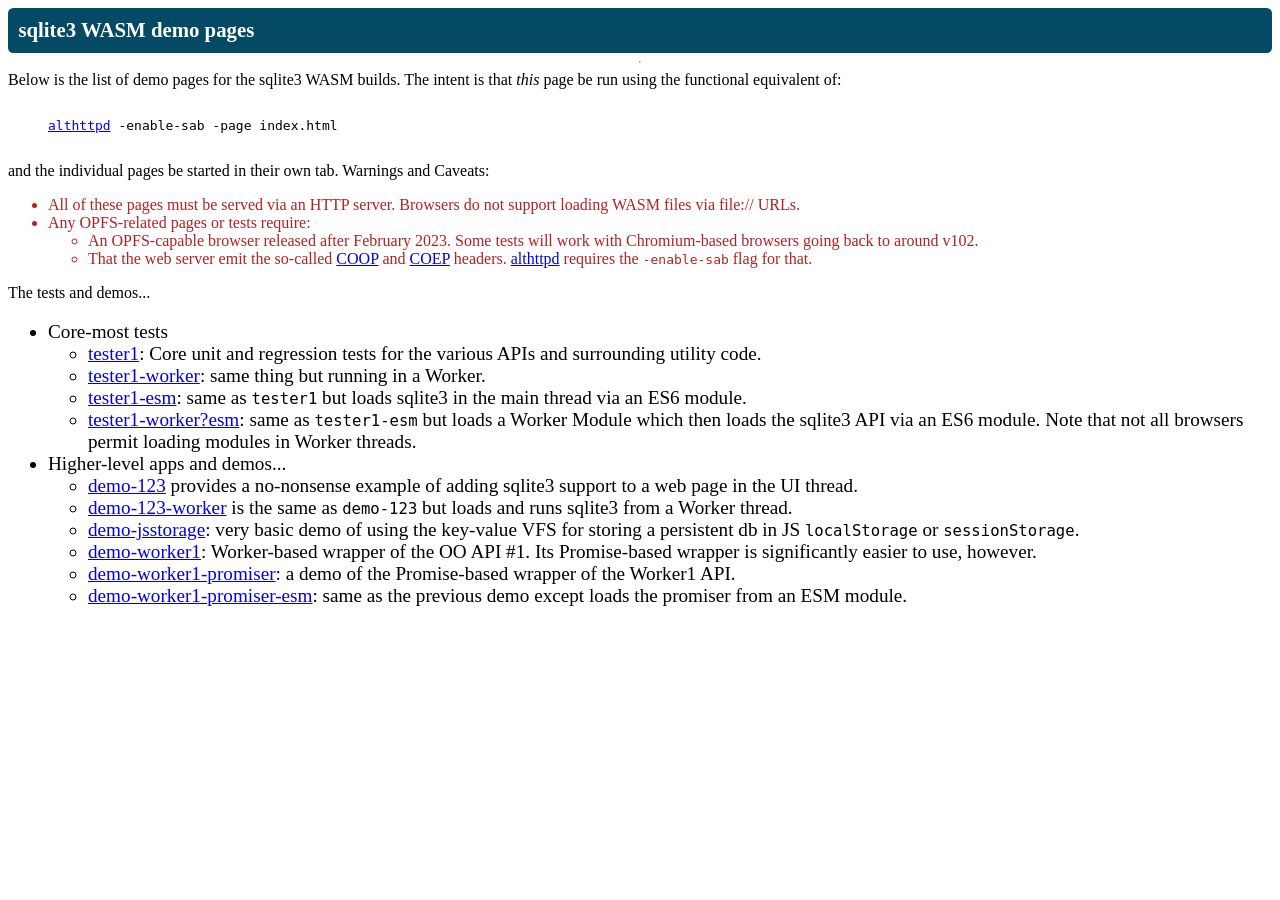
<file: sqlite-wasm-3470200/index.html>
<!doctype html>
<html lang="en-us">
  <head>
    <meta charset="utf-8">
    <meta http-equiv="Content-Type" content="text/html; charset=utf-8">
    <link rel="shortcut icon" href="data:image/x-icon;," type="image/x-icon">
    <title>sqlite3 WASM Demo Page Index</title>
  </head>
  <body>
    <style>
      body {
          display: flex;
          flex-direction: column;
          flex-wrap: wrap;
      }
      textarea {
          font-family: monospace;
      }
      header {
          font-size: 130%;
          font-weight: bold;
          background: #044a64;
          color: white;
          padding: 0.5em;
          border-radius: 0.25em;
      }
      .hidden, .initially-hidden {
          position: absolute !important;
          opacity: 0 !important;
          pointer-events: none !important;
          display: none !important;
      }
      .warning { color: firebrick; }
    </style>
    <header id='titlebar'><span>sqlite3 WASM demo pages</span></header>
    <hr>
    <div>Below is the list of demo pages for the sqlite3 WASM
      builds. The intent is that <em>this</em> page be run
      using the functional equivalent of:</div>
    <blockquote><pre><a href='https://sqlite.org/althttpd'>althttpd</a> -enable-sab -page index.html</pre></blockquote>
    <div>and the individual pages be started in their own tab.
      Warnings and Caveats:
      <ul class='warning'>
        <li>All of these pages must be served via an HTTP
          server. Browsers do not support loading WASM files via
          file:// URLs.</li>
        <li>Any OPFS-related pages or tests require:
          <ul>
            <li>An OPFS-capable browser released after February
              2023. Some tests will work with Chromium-based browsers
              going back to around v102.</li>
            <li>That the web server emit the so-called
              <a href='https://developer.mozilla.org/en-US/docs/Web/HTTP/Headers/Cross-Origin-Opener-Policy'>COOP</a>
              and
              <a href='https://developer.mozilla.org/en-US/docs/Web/HTTP/Headers/Cross-Origin-Embedder-Policy'>COEP</a>
              headers. <a href='https://sqlite.org/althttpd'>althttpd</a> requires the
              <code>-enable-sab</code> flag for that.
            </li>
          </ul>
        </li>
      </ul>
    </div>
    <div>The tests and demos...
      <ul id='test-list'>
        <li>Core-most tests
          <ul>
            <li><a href='tester1.html'>tester1</a>: Core unit and
              regression tests for the various APIs and surrounding
              utility code.</li>
            <li><a href='tester1-worker.html'>tester1-worker</a>: same thing
              but running in a Worker.</li>
            <li><a href='tester1-esm.html'>tester1-esm</a>: same as
              <code>tester1</code> but loads sqlite3 in the main thread via
              an ES6 module.
            </li>
            <li><a href='tester1-worker.html?esm'>tester1-worker?esm</a>:
              same as <code>tester1-esm</code> but loads a Worker Module which
              then loads the sqlite3 API via an ES6 module. Note that
              not all browsers permit loading modules in Worker
              threads.
            </li>
          </ul>
        </li>
        <li>Higher-level apps and demos...
          <ul>
            <li><a href='demo-123.html'>demo-123</a> provides a
              no-nonsense example of adding sqlite3 support to a web
              page in the UI thread.</li>
            <li><a href='demo-123-worker.html'>demo-123-worker</a> is
              the same as <code>demo-123</code> but loads and runs
              sqlite3 from a Worker thread.</li>
            <li><a href='demo-jsstorage.html'>demo-jsstorage</a>: very basic
              demo of using the key-value VFS for storing a persistent db
              in JS <code>localStorage</code> or <code>sessionStorage</code>.</li>
            <li><a href='demo-worker1.html'>demo-worker1</a>:
              Worker-based wrapper of the OO API #1. Its Promise-based
              wrapper is significantly easier to use, however.</li>
            <li><a href='demo-worker1-promiser.html'>demo-worker1-promiser</a>:
              a demo of the Promise-based wrapper of the Worker1 API.</li>
            <li><a href='demo-worker1-promiser-esm.html'>demo-worker1-promiser-esm</a>:
              same as the previous demo except loads the promiser from an ESM module.</li>
          </ul>
        </li>
      </ul>
    </div>
    <style>
      #test-list { font-size: 120%; }
    </style>
    <script>//Assign a distinct target tab name for each test page...
      document.querySelectorAll('a').forEach(function(e){
          e.target = e.href;
      });
    </script>
  </body>
</html>
</file>
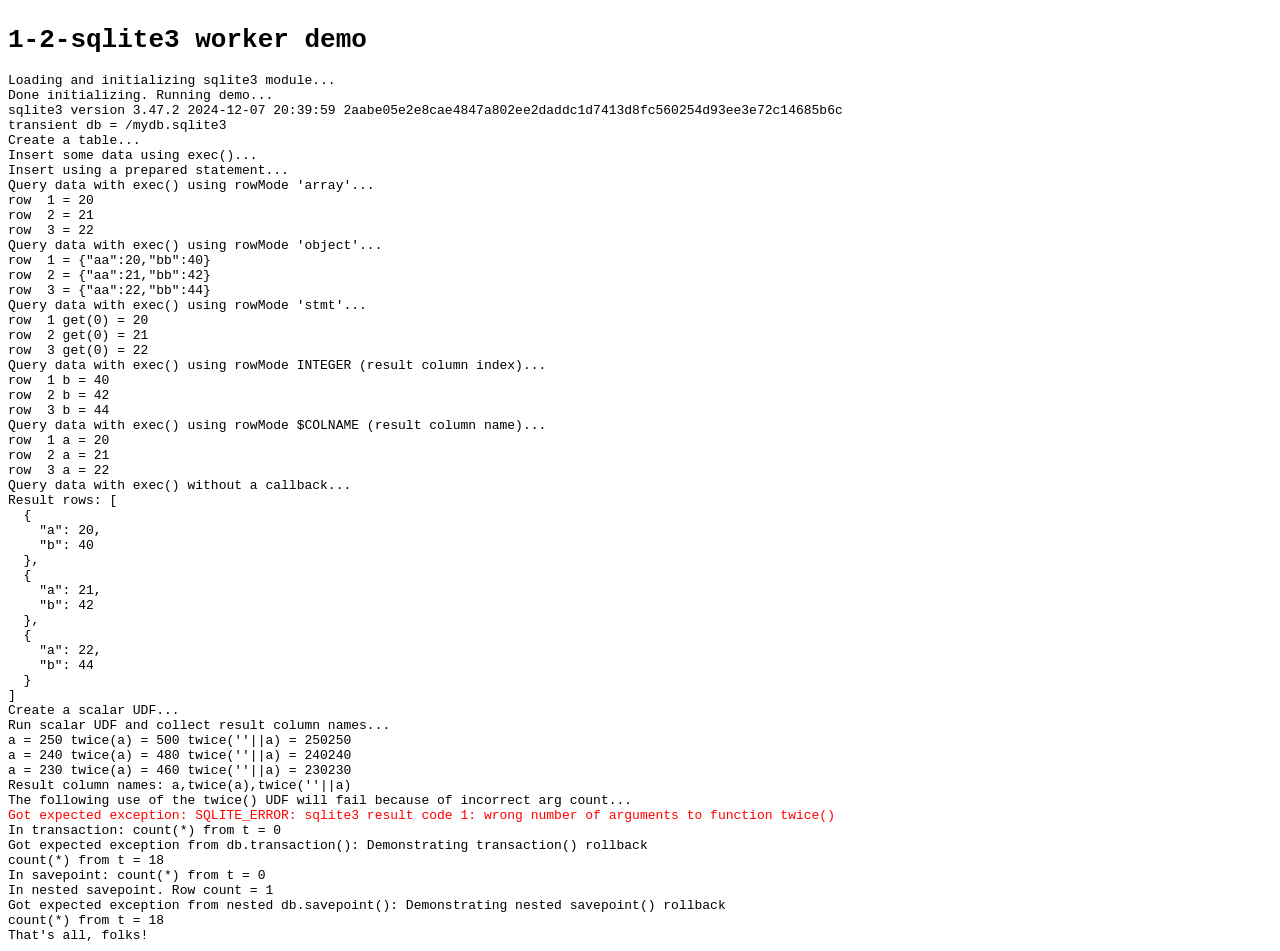
<file: sqlite-wasm-3470200/demo-123-worker.html>
<!doctype html>
<html lang="en-us">
  <head>
    <meta charset="utf-8">
    <meta http-equiv="Content-Type" content="text/html; charset=utf-8">
    <link rel="shortcut icon" href="data:image/x-icon;," type="image/x-icon">
    <title>Hello, sqlite3</title>
    <style>
      .warning, .error {color: red}
      .error {background-color: yellow}
      body {
          display: flex;
          flex-direction: column;
          font-family: monospace;
          white-space: break-spaces;
      }
    </style>
  </head>
  <body>
    <h1>1-2-sqlite3 worker demo</h1>
    <script>(function(){
      const logHtml = function(cssClass,...args){
        const ln = document.createElement('div');
        if(cssClass) ln.classList.add(cssClass);
        ln.append(document.createTextNode(args.join(' ')));
        document.body.append(ln);
      };
      const w = new Worker("demo-123.js?sqlite3.dir=jswasm"
                           /* Note the URL argument on that name. See
                              the notes in demo-123.js (search for
                              "importScripts") for why we need
                              that. */);
      w.onmessage = function({data}){
        switch(data.type){
            case 'log':
              logHtml(data.payload.cssClass, ...data.payload.args);
              break;
            default:
              logHtml('error',"Unhandled message:",data.type);
        };
      };
    })();</script>
  </body>
</html>
</file>
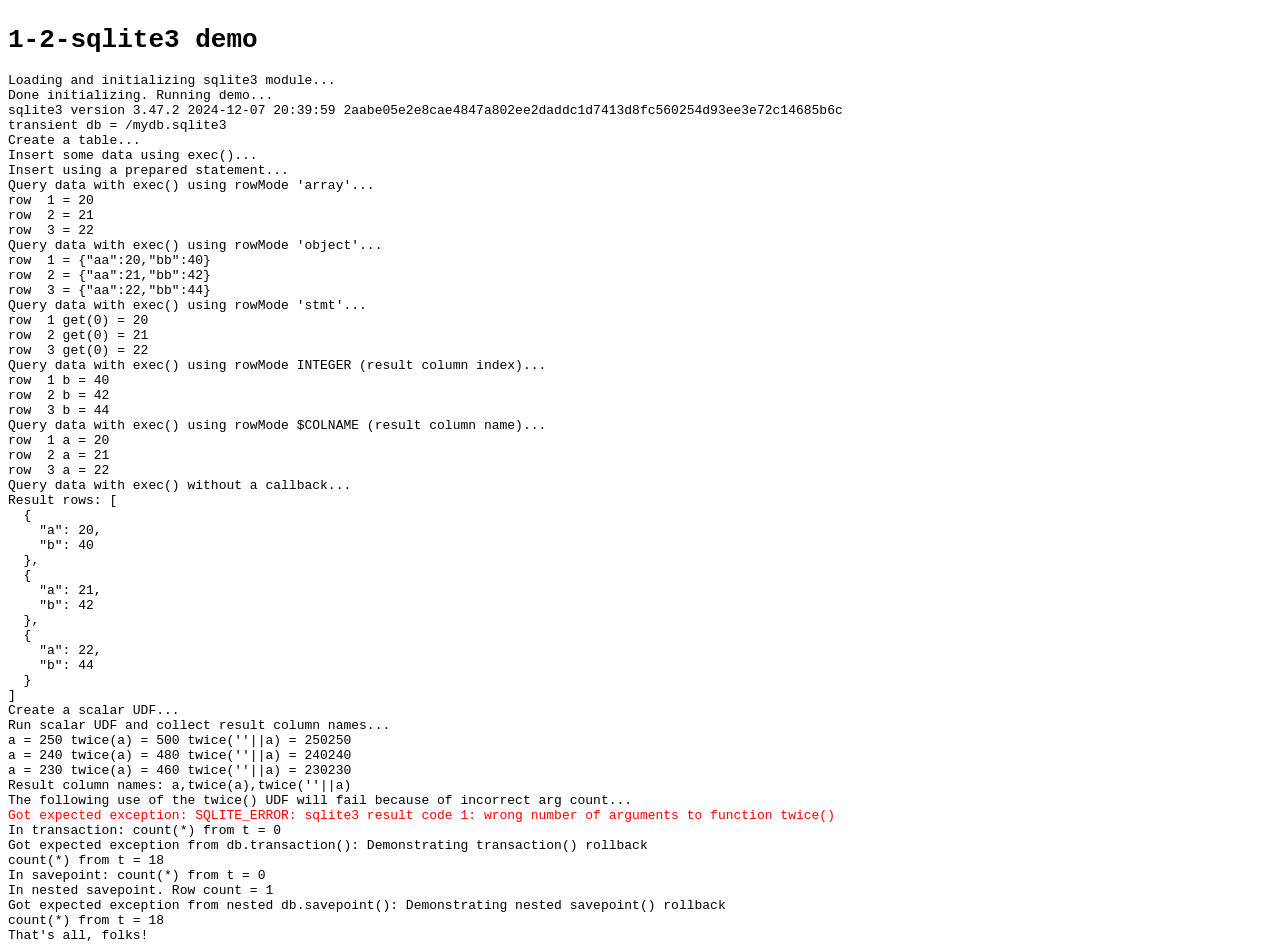
<file: sqlite-wasm-3470200/demo-123.html>
<!doctype html>
<html lang="en-us">
  <head>
    <meta charset="utf-8">
    <meta http-equiv="Content-Type" content="text/html; charset=utf-8">
    <link rel="shortcut icon" href="data:image/x-icon;," type="image/x-icon">
    <title>Hello, sqlite3</title>
    <style>
      .warning, .error {color: red}
      .error {background-color: yellow}
      body {
          display: flex;
          flex-direction: column;
          font-family: monospace;
          white-space: break-spaces;
      }
    </style>
  </head>
  <body>
    <h1>1-2-sqlite3 demo</h1>
    <script src="jswasm/sqlite3.js"></script>
    <script src="demo-123.js"></script>
  </body>
</html>
</file>
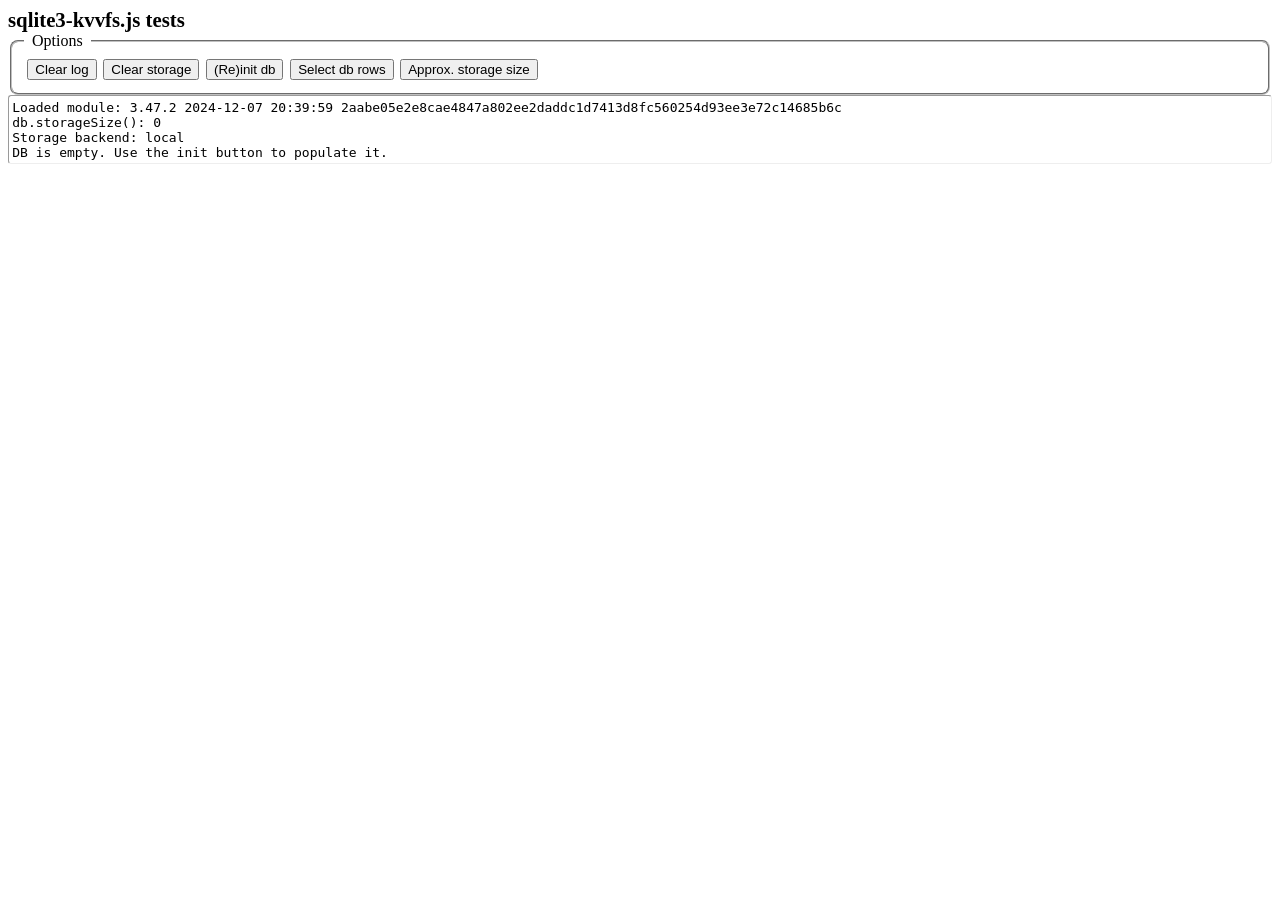
<file: sqlite-wasm-3470200/demo-jsstorage.html>
<!doctype html>
<html lang="en-us">
  <head>
    <meta charset="utf-8">
    <meta http-equiv="Content-Type" content="text/html; charset=utf-8">
    <link rel="shortcut icon" href="data:image/x-icon;," type="image/x-icon">
    <link rel="stylesheet" href="common/emscripten.css"/>
    <link rel="stylesheet" href="common/testing.css"/>
    <title>sqlite3-kvvfs.js tests</title>
  </head>
  <body>
    <header id='titlebar'><span>sqlite3-kvvfs.js tests</span></header>
    <!-- emscripten bits -->
    <figure id="module-spinner">
      <div class="spinner"></div>
      <div class='center'><strong>Initializing app...</strong></div>
      <div class='center'>
        On a slow internet connection this may take a moment.  If this
        message displays for "a long time", intialization may have
        failed and the JavaScript console may contain clues as to why.
      </div>
    </figure>
    <div class="emscripten" id="module-status">Downloading...</div>
    <div class="emscripten">
      <progress value="0" max="100" id="module-progress" hidden='1'></progress>  
    </div><!-- /emscripten bits -->
    <fieldset>
      <legend>Options</legend>
      <div class='toolbar'>
        <button id='btn-clear-log'>Clear log</button>
        <button id='btn-clear-storage'>Clear storage</button>
        <button id='btn-init-db'>(Re)init db</button>
        <button id='btn-select1'>Select db rows</button>
        <button id='btn-storage-size'>Approx. storage size</button>
      </div>
    </fieldset>
    <div id='test-output'></div>
    <style>
      .toolbar {
          display: flex;
      }
      .toolbar > * { margin: 0.25em; }
      fieldset { border-radius: 0.5em; }
    </style>
    <script src="jswasm/sqlite3.js"></script>
    <script src="common/SqliteTestUtil.js"></script>
    <script src="demo-jsstorage.js"></script>
  </body>
</html>
</file>
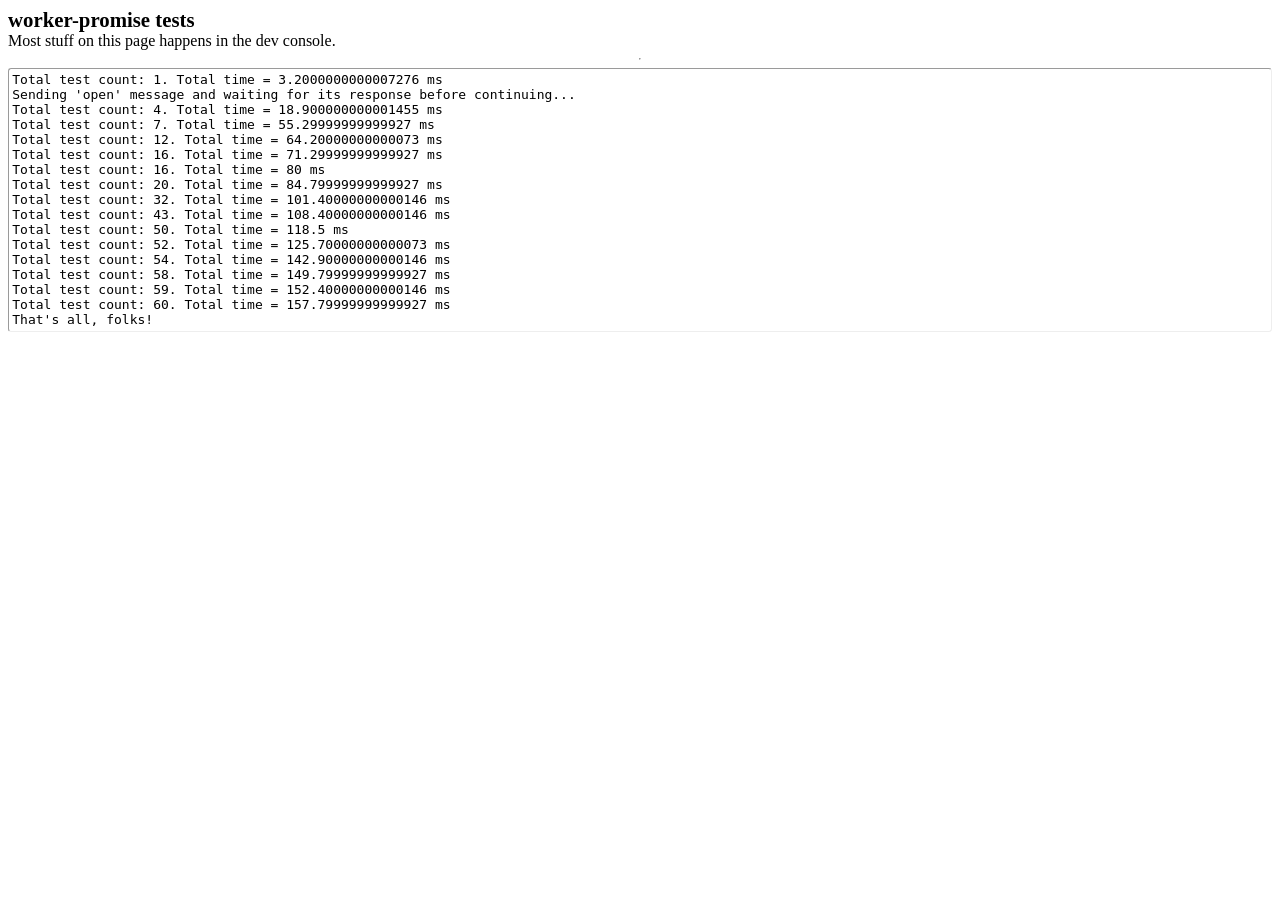
<file: sqlite-wasm-3470200/demo-worker1-promiser-esm.html>
<!doctype html>
<html lang="en-us">
  <head>
    <meta charset="utf-8">
    <meta http-equiv="Content-Type" content="text/html; charset=utf-8">
    <link rel="shortcut icon" href="data:image/x-icon;," type="image/x-icon">
    <link rel="stylesheet" href="common/emscripten.css"/>
    <link rel="stylesheet" href="common/testing.css"/>
    <title>worker-promise (via ESM) tests</title>
  </head>
  <body>
    <header id='titlebar'><span>worker-promise tests</span></header>
    <!-- emscripten bits -->
    <figure id="module-spinner">
      <div class="spinner"></div>
      <div class='center'><strong>Initializing app...</strong></div>
      <div class='center'>
        On a slow internet connection this may take a moment.  If this
        message displays for "a long time", intialization may have
        failed and the JavaScript console may contain clues as to why.
      </div>
    </figure>
    <div class="emscripten" id="module-status">Downloading...</div>
    <div class="emscripten">
      <progress value="0" max="100" id="module-progress" hidden='1'></progress>
    </div><!-- /emscripten bits -->
    <div>Most stuff on this page happens in the dev console.</div>
    <hr>
    <div id='test-output'></div>
    <script src="common/SqliteTestUtil.js"></script>
    <script src="demo-worker1-promiser.mjs" type="module"></script>
  </body>
</html>
</file>
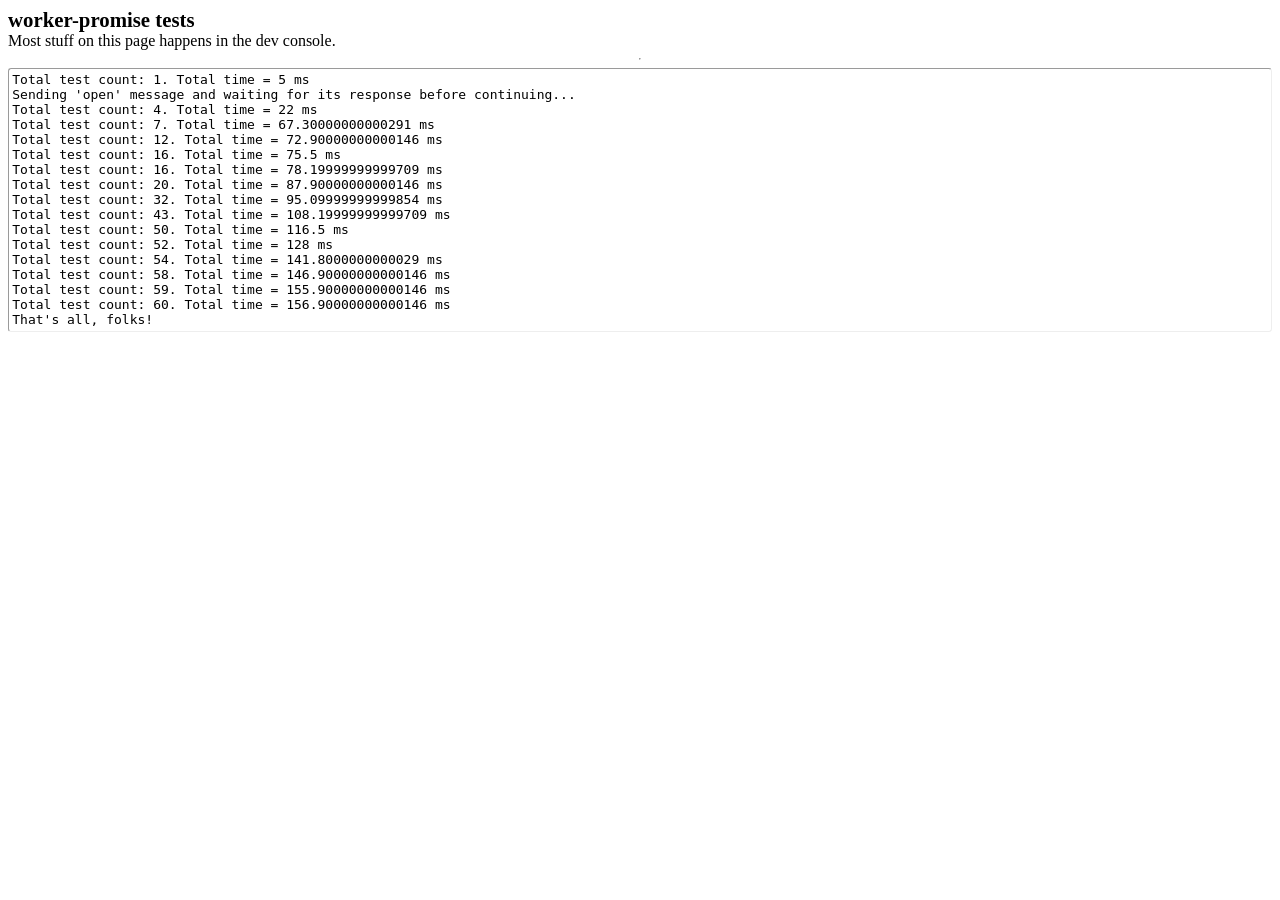
<file: sqlite-wasm-3470200/demo-worker1-promiser.html>
<!doctype html>
<html lang="en-us">
  <head>
    <meta charset="utf-8">
    <meta http-equiv="Content-Type" content="text/html; charset=utf-8">
    <link rel="shortcut icon" href="data:image/x-icon;," type="image/x-icon">
    <link rel="stylesheet" href="common/emscripten.css"/>
    <link rel="stylesheet" href="common/testing.css"/>
    <title>worker-promise tests</title>
  </head>
  <body>
    <header id='titlebar'><span>worker-promise tests</span></header>
    <!-- emscripten bits -->
    <figure id="module-spinner">
      <div class="spinner"></div>
      <div class='center'><strong>Initializing app...</strong></div>
      <div class='center'>
        On a slow internet connection this may take a moment.  If this
        message displays for "a long time", intialization may have
        failed and the JavaScript console may contain clues as to why.
      </div>
    </figure>
    <div class="emscripten" id="module-status">Downloading...</div>
    <div class="emscripten">
      <progress value="0" max="100" id="module-progress" hidden='1'></progress>
    </div><!-- /emscripten bits -->
    <div>Most stuff on this page happens in the dev console.</div>
    <hr>
    <div id='test-output'></div>
    <script src="common/SqliteTestUtil.js"></script>
    <script src="jswasm/sqlite3-worker1-promiser.js"></script>
    <script src="demo-worker1-promiser.js"></script>
  </body>
</html>
</file>
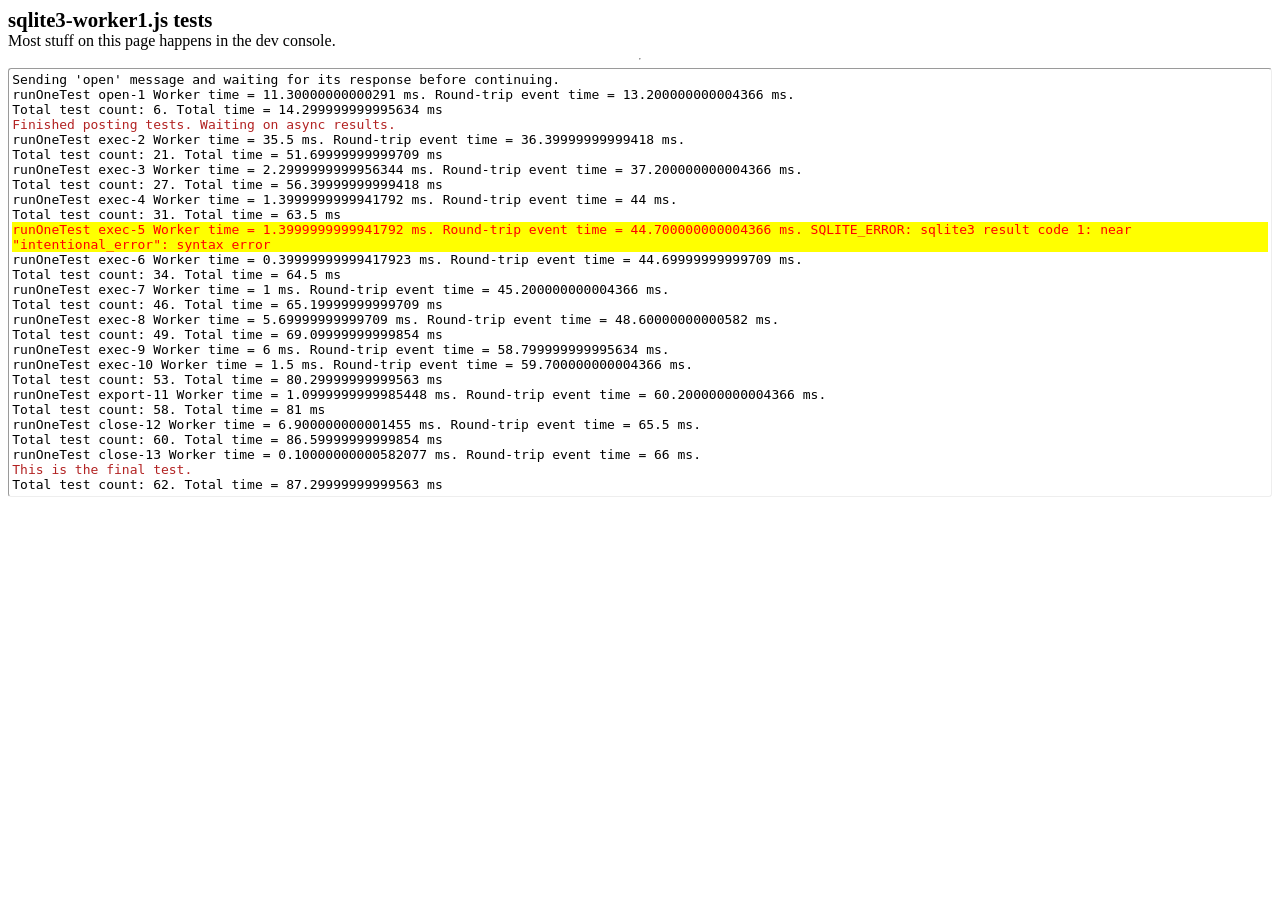
<file: sqlite-wasm-3470200/demo-worker1.html>
<!doctype html>
<html lang="en-us">
  <head>
    <meta charset="utf-8">
    <meta http-equiv="Content-Type" content="text/html; charset=utf-8">
    <link rel="shortcut icon" href="data:image/x-icon;," type="image/x-icon">
    <link rel="stylesheet" href="common/emscripten.css"/>
    <link rel="stylesheet" href="common/testing.css"/>
    <title>sqlite3-worker1.js tests</title>
  </head>
  <body>
    <header id='titlebar'><span>sqlite3-worker1.js tests</span></header>
    <!-- emscripten bits -->
    <figure id="module-spinner">
      <div class="spinner"></div>
      <div class='center'><strong>Initializing app...</strong></div>
      <div class='center'>
        On a slow internet connection this may take a moment.  If this
        message displays for "a long time", intialization may have
        failed and the JavaScript console may contain clues as to why.
      </div>
    </figure>
    <div class="emscripten" id="module-status">Downloading...</div>
    <div class="emscripten">
      <progress value="0" max="100" id="module-progress" hidden='1'></progress>  
    </div><!-- /emscripten bits -->
    <div>Most stuff on this page happens in the dev console.</div>
    <hr>
    <div id='test-output'></div>
    <script src="common/SqliteTestUtil.js"></script>
    <script src="demo-worker1.js"></script>
  </body>
</html>
</file>
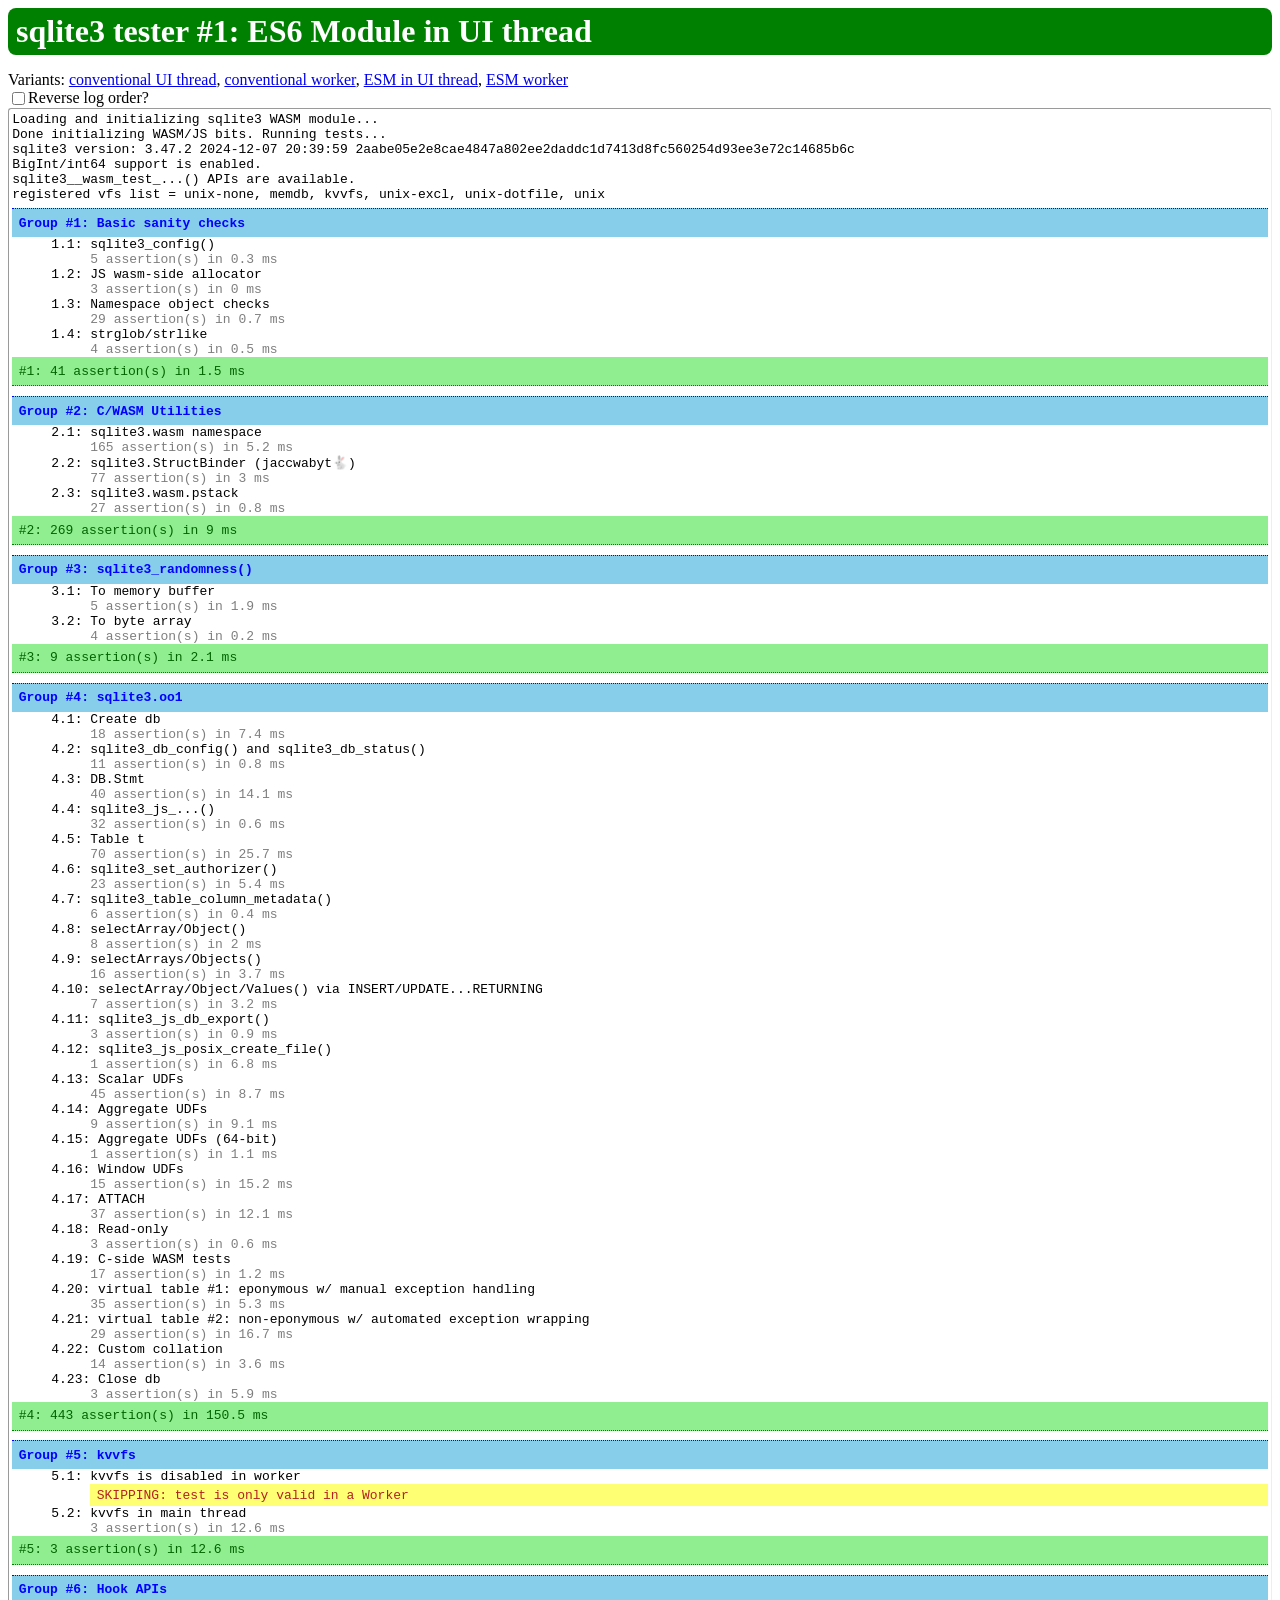
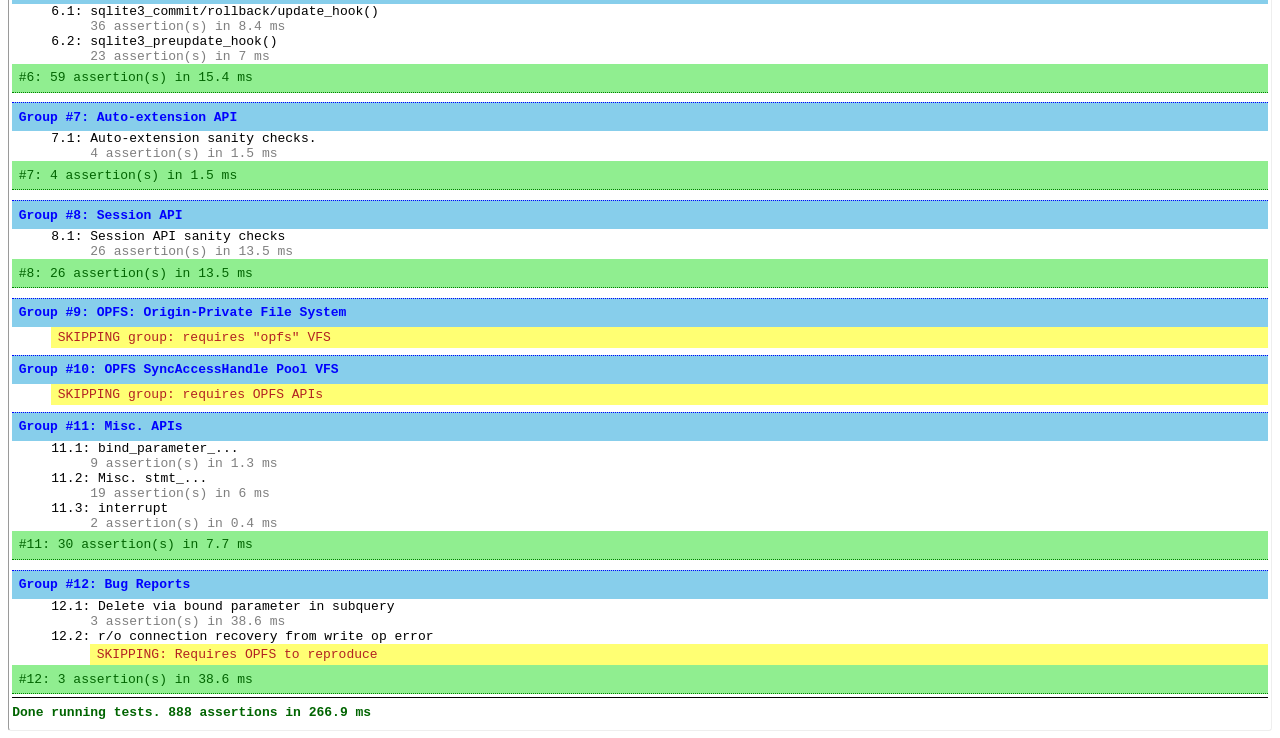
<file: sqlite-wasm-3470200/tester1-esm.html>
<!doctype html>
<html lang="en-us">
  <head>
    <meta charset="utf-8">
    <meta http-equiv="Content-Type" content="text/html; charset=utf-8">
    <link rel="shortcut icon" href="data:image/x-icon;," type="image/x-icon">
    <link rel="stylesheet" href="common/emscripten.css"/>
    <link rel="stylesheet" href="common/testing.css"/>
    <title>sqlite3 tester #1:
ES6 Module in UI thread
    </title>
    <style></style>
  </head>
  <body><h1 id='color-target'></h1>
    <div>Variants:
      <a href='tester1.html' target='tester1.html'>conventional UI thread</a>,
      <a href='tester1-worker.html' target='tester1-worker.html'>conventional worker</a>,
      <a href='tester1-esm.html' target='tester1-esm.html'>ESM in UI thread</a>,
      <a href='tester1-worker.html?esm' target='tester1-worker.html?esm'>ESM worker</a>
    </div>
    <div class='input-wrapper'>
      <input type='checkbox' id='cb-log-reverse'>
      <label for='cb-log-reverse'>Reverse log order?</label>
    </div>
    <div id='test-output'></div>
    <script>(function(){
      document.querySelector('h1').innerHTML =
        document.querySelector('title').innerHTML;
    })();</script>
    <script src="tester1.mjs" type="module"></script>
  </body>
</html>
</file>
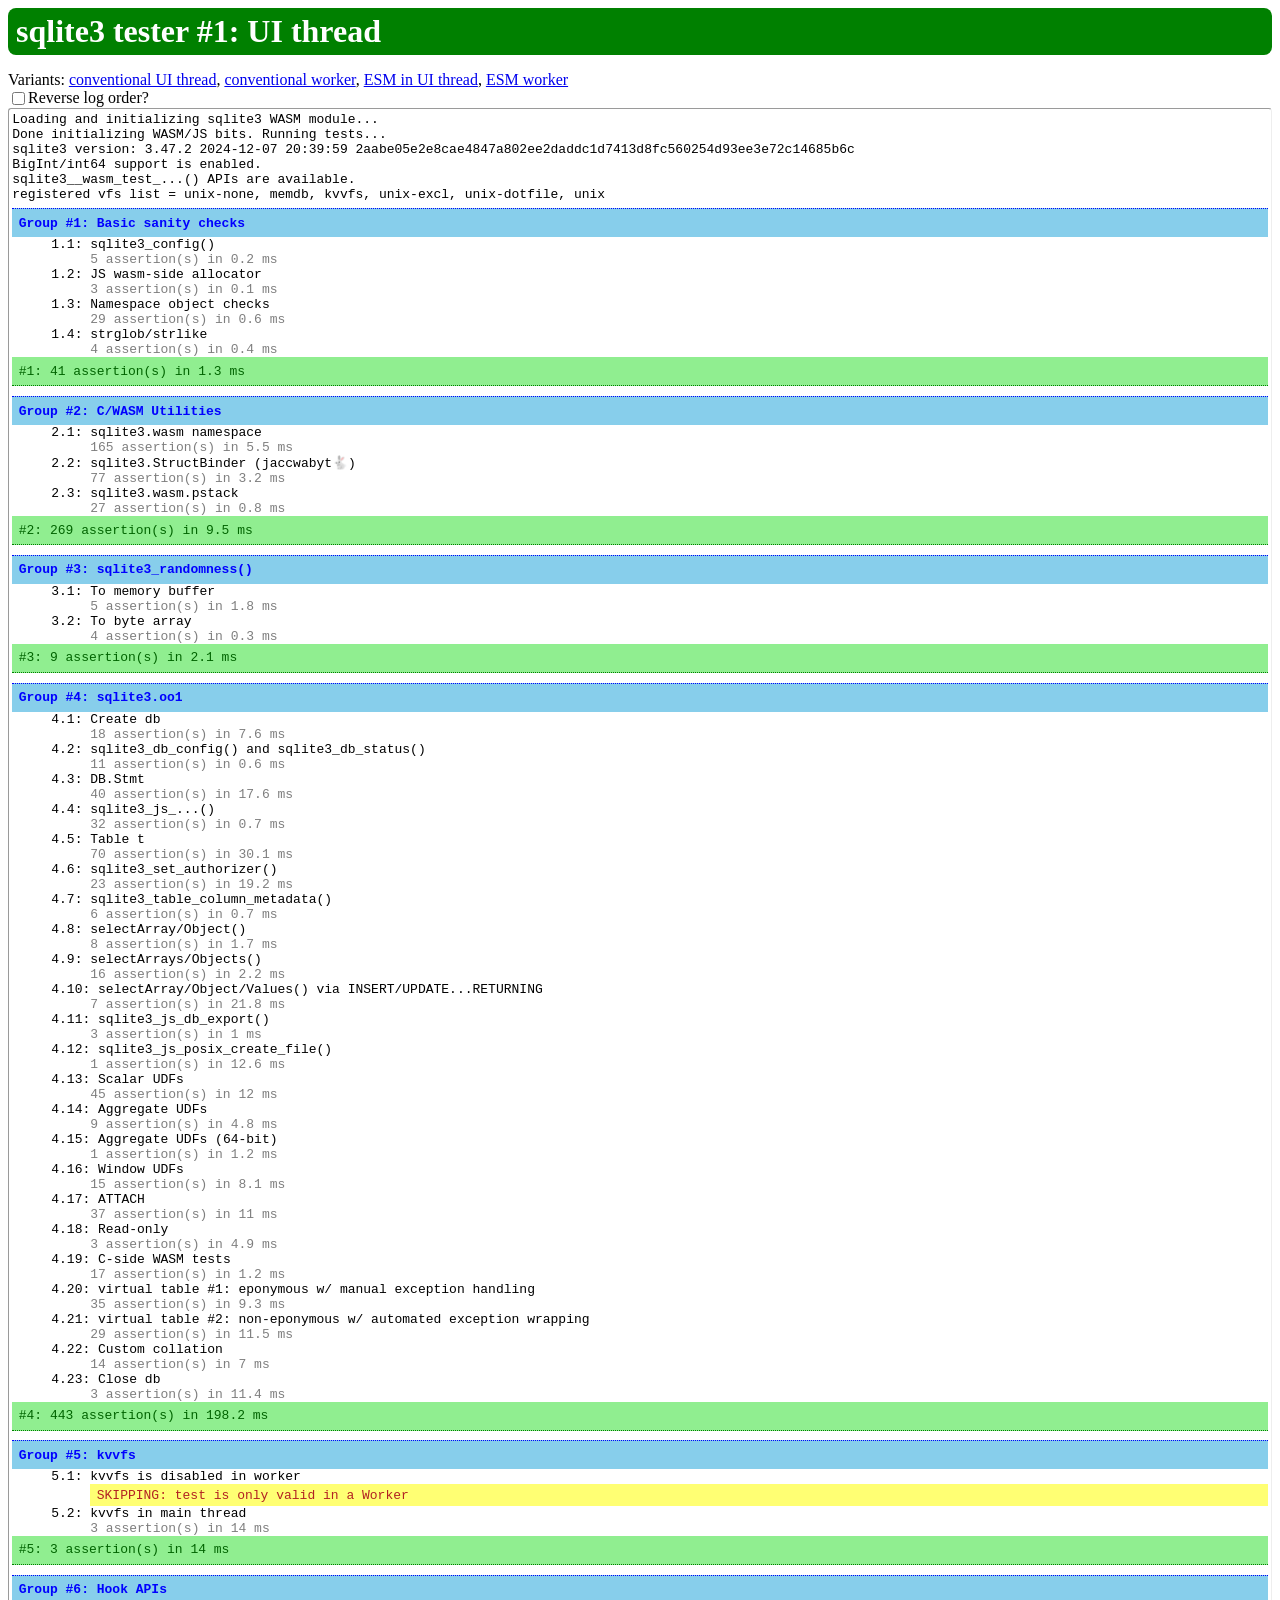
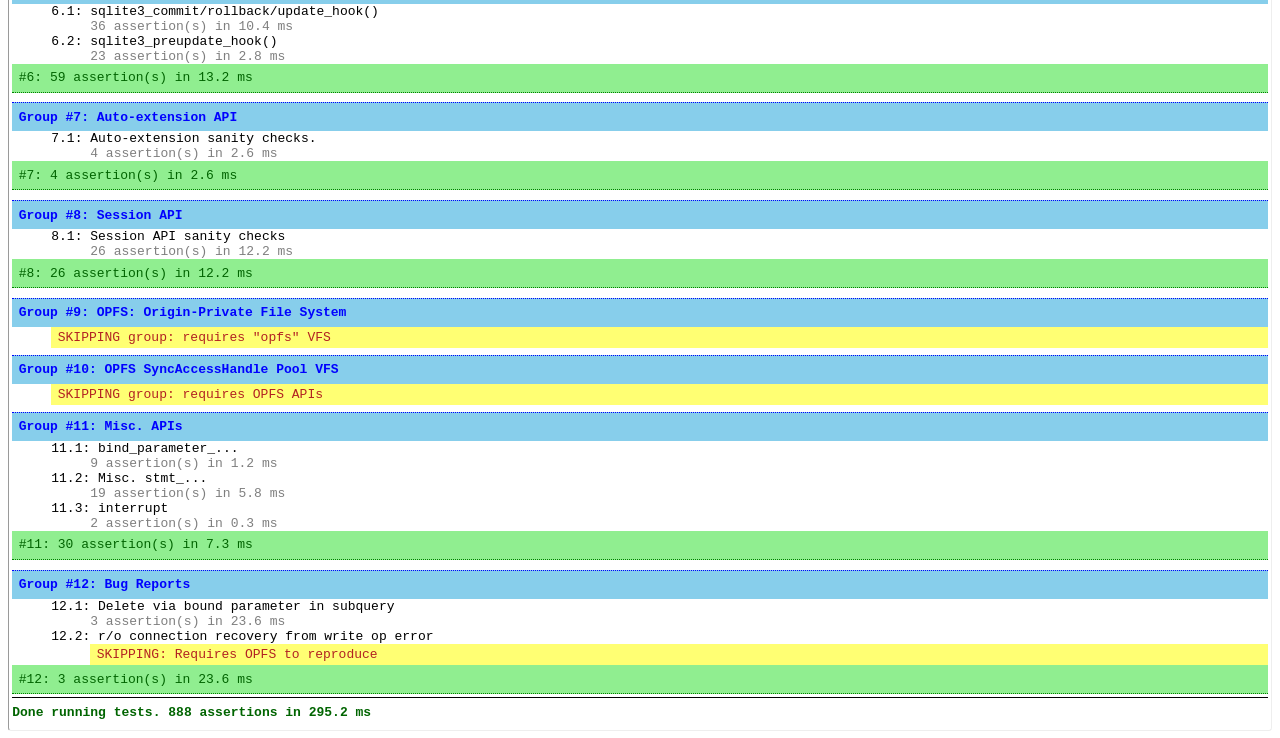
<file: sqlite-wasm-3470200/tester1.html>
<!doctype html>
<html lang="en-us">
  <head>
    <meta charset="utf-8">
    <meta http-equiv="Content-Type" content="text/html; charset=utf-8">
    <link rel="shortcut icon" href="data:image/x-icon;," type="image/x-icon">
    <link rel="stylesheet" href="common/emscripten.css"/>
    <link rel="stylesheet" href="common/testing.css"/>
    <title>sqlite3 tester #1:
UI thread
    </title>
    <style></style>
  </head>
  <body><h1 id='color-target'></h1>
    <div>Variants:
      <a href='tester1.html' target='tester1.html'>conventional UI thread</a>,
      <a href='tester1-worker.html' target='tester1-worker.html'>conventional worker</a>,
      <a href='tester1-esm.html' target='tester1-esm.html'>ESM in UI thread</a>,
      <a href='tester1-worker.html?esm' target='tester1-worker.html?esm'>ESM worker</a>
    </div>
    <div class='input-wrapper'>
      <input type='checkbox' id='cb-log-reverse'>
      <label for='cb-log-reverse'>Reverse log order?</label>
    </div>
    <div id='test-output'></div>
    <script>(function(){
      document.querySelector('h1').innerHTML =
        document.querySelector('title').innerHTML;
    })();</script>
    <script src="jswasm/sqlite3.js"></script>
    <script src="tester1.js"></script>
  </body>
</html>
</file>
<file: sqlite-wasm-3470200/common/emscripten.css>
/* emscripten-related styling, used during the module load/intialization processes... */
.emscripten { padding-right: 0; margin-left: auto; margin-right: auto; display: block; }
div.emscripten { text-align: center; }
div.emscripten_border { border: 1px solid black; }
#module-spinner { overflow: visible; }
#module-spinner > * {
    margin-top: 1em;
}
.spinner {
    height: 50px;
    width: 50px;
    margin: 0px auto;
    animation: rotation 0.8s linear infinite;
    border-left: 10px solid rgb(0,150,240);
    border-right: 10px solid rgb(0,150,240);
    border-bottom: 10px solid rgb(0,150,240);
    border-top: 10px solid rgb(100,0,200);
    border-radius: 100%;
    background-color: rgb(200,100,250);
}
@keyframes rotation {
    from {transform: rotate(0deg);}
    to {transform: rotate(360deg);}
}
</file>
<file: sqlite-wasm-3470200/common/testing.css>
body {
  display: flex;
  flex-direction: column;
  flex-wrap: wrap;
}
textarea {
    font-family: monospace;
}
header {
    font-size: 130%;
    font-weight: bold;
}
.hidden, .initially-hidden {
    position: absolute !important;
    opacity: 0 !important;
    pointer-events: none !important;
    display: none !important;
}
fieldset.options {
    font-size: 75%;
}
fieldset > legend {
    padding: 0 0.5em;
}
span.labeled-input {
    padding: 0.25em;
    margin: 0.25em 0.5em;
    border-radius: 0.25em;
    white-space: nowrap;
    background: #0002;
}
.center { text-align: center; }
.error {
    color: red;
    background-color: yellow;
}
.strong { font-weight: 700 }
.warning { color: firebrick; }
.green { color: darkgreen; }
.tests-pass { background-color: green; color: white }
.tests-fail { background-color: red; color: yellow }
.faded { opacity: 0.5; }
.group-start {
  color: blue;
  background-color: skyblue;
  font-weight: bold;
  border-top: 1px dotted blue;
  padding: 0.5em;
  margin-top: 0.5em;
}
.group-end {
  padding: 0.5em;
  margin-bottom: 0.25em;
  /*border-bottom: 1px dotted blue;*/
}
.group-end.green {
  background: lightgreen;
  border-bottom: 1px dotted green;
}
.one-test-line, .skipping-group {
  margin-left: 3em;
}
.skipping-test, .skipping-group {
  padding: 0.25em 0.5em;
  background-color: #ffff73;
}
.skipping-test {
  margin-left: 6em;
}
.one-test-summary {
  margin-left: 6em;
}
.full-test-summary {
  padding-bottom: 0.5em;
  padding-top: 0.5em;
  border-top: 1px solid black;
}
.input-wrapper {
  white-space: nowrap;
  display: flex;
  align-items: center;
}
#test-output {
  border: 1px inset;
  border-radius: 0.25em;
  padding: 0.25em;
  /*max-height: 30em;*/
  overflow: auto;
  white-space: break-spaces;
  display: flex; flex-direction: column;
  font-family: monospace;
}
#test-output.reverse {
  flex-direction: column-reverse;
}
label[for] { cursor: pointer }

h1 {
  border-radius: 0.25em;
  padding: 0.15em 0.25em;
}
h1:first-of-type {margin: 0 0 0.5em 0;}
</file>
